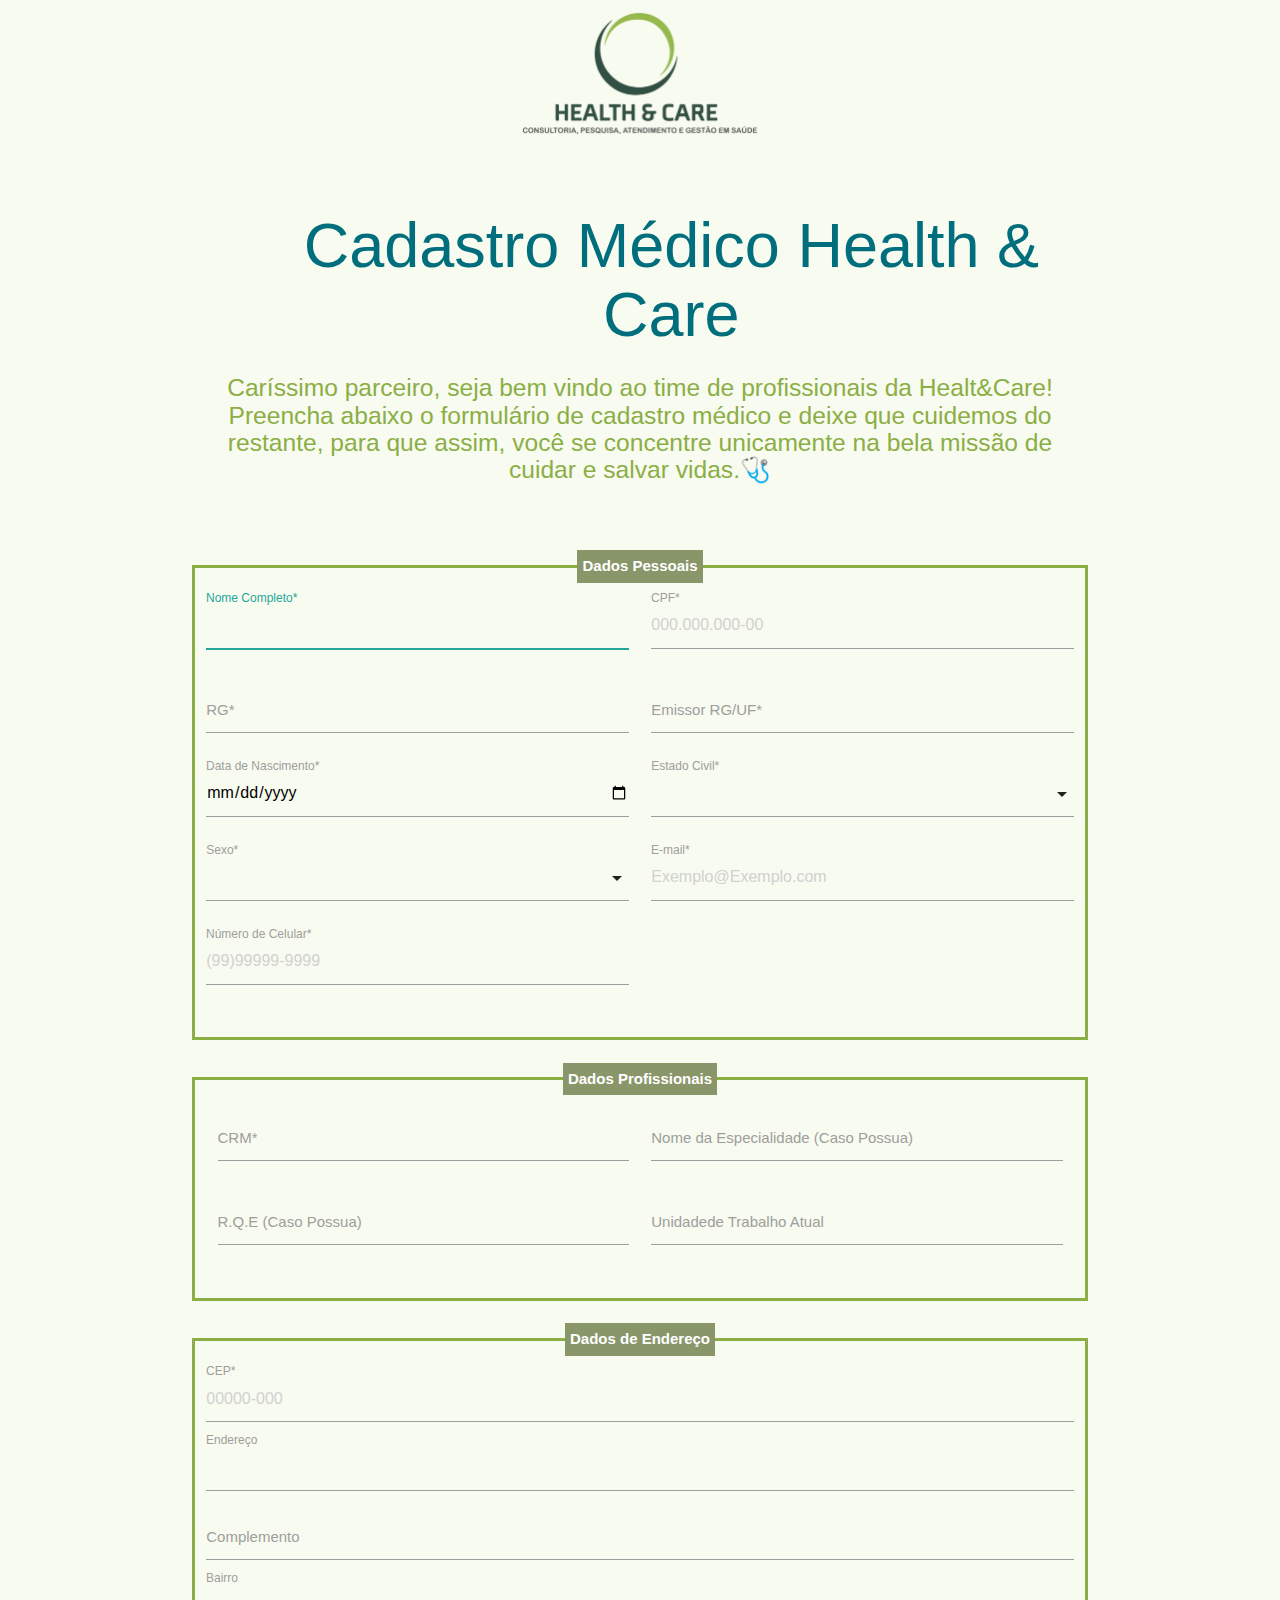
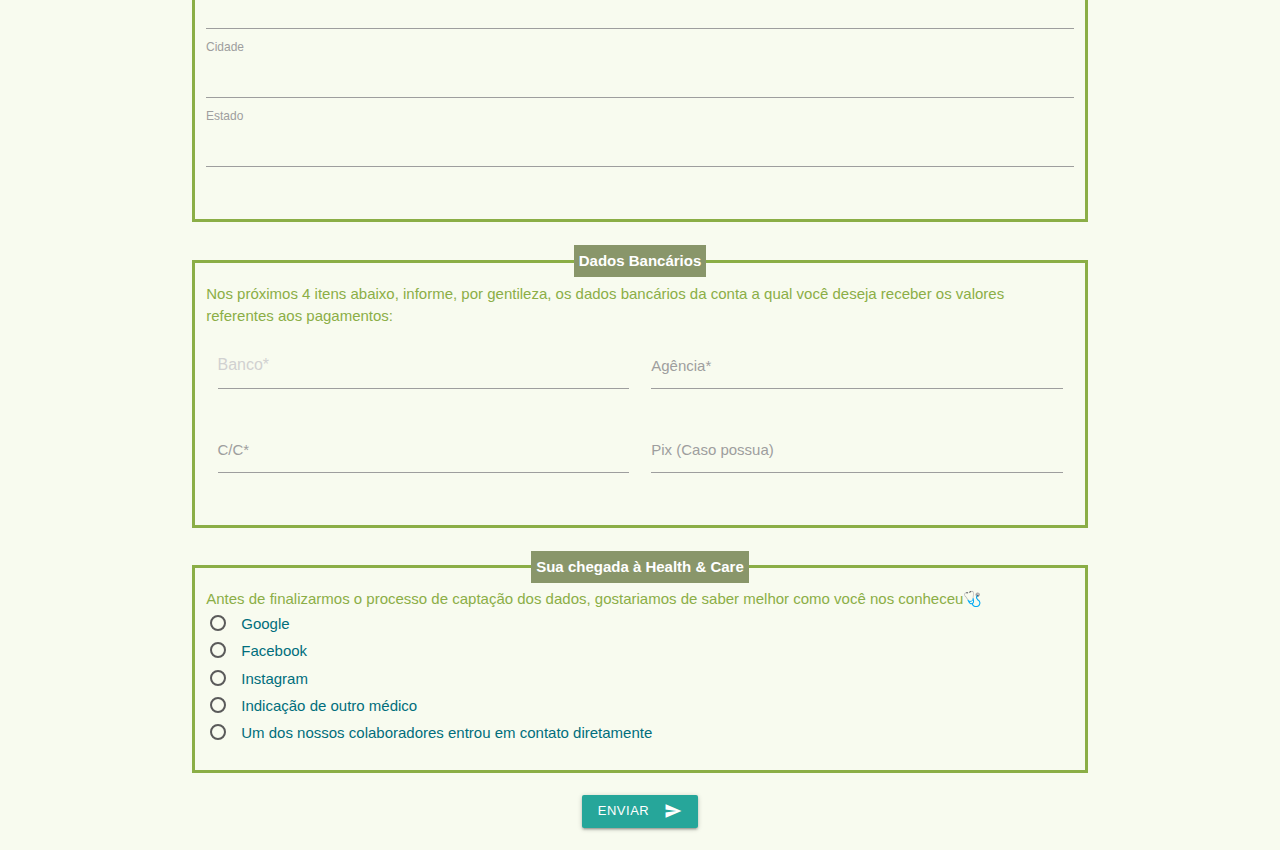
<file: index.html>
<!DOCTYPE html>
<html lang="en">
<head>
    <meta charset="UTF-8">
    <meta http-equiv="X-UA-Compatible" content="IE=edge">
    <meta name="viewport" content="width=device-width, initial-scale=1.0">
    <title>Formulário v2</title>
    <link rel="stylesheet" type="text/css" href="Formulario.css" media="screen">
    <link href="https://fonts.googleapis.com/icon?family=Material+Icons" rel="stylesheet">
    <link rel="stylesheet" href="https://cdnjs.cloudflare.com/ajax/libs/materialize/1.0.0/css/materialize.min.css">
    <script src="https://cdnjs.cloudflare.com/ajax/libs/materialize/1.0.0/js/materialize.min.js"></script>
    <script src="./scripts.js"></script>
    <!--Script para o API do Cep-->
    <script>
        document.addEventListener('DOMContentLoaded', function() {
        var caixaSelecao = document.querySelectorAll('select');
        M.FormSelect.init(caixaSelecao);
       } );
    </script>
    
</head>
<body>
<div class="conteudo">
<div class="imagem">
    <center>
        <img src="MARCA-01.png" alt="Logo" width="250px">
    </center>
</div>
</div>
<div class="container">
<form class="col s12">
<div class="row">
<div class="input-field col s12">
    <center>
    <h1 id="titulo1">Cadastro Médico Health & Care</h1>
    <h5 id="subtitulo">Caríssimo parceiro, seja bem vindo ao time de profissionais da Healt&Care! Preencha abaixo o formulário de cadastro médico e deixe que cuidemos do restante, para que assim, você se concentre unicamente na bela missão de cuidar e salvar vidas.🩺</h5>
    </center>
</div>
</div>
</form>
<br>
<fieldset class="grupo">
<legend id="titulo"><b>Dados Pessoais</b></legend>
<form class="col s12">
<div class="row">
<div class="input-field col s6">
    <input id="nome" type="text" class="validate" onkeypress="return ApenasLetras(event,this);" autofocus required>
    <label for="nome">Nome Completo*</label>
</div>
<div class="input-field col s6">
    <input type="text" class="validate" id="RegraValida" name="RegraValida" onkeydown="javascript: fMasc( this, mCPF );" maxlength="14" placeholder="000.000.000-00" required>
    <label for="CPF">CPF*</label>
</div>
<div class="input-field col s6">
    <input id="RG" type="text" class="validate" required>
    <label for="RG">RG*</label>
</div>
<div class="input-field col s6">
    <input id="rguf" type="text" class="validate" required>
    <label for="rbuf">Emissor RG/UF*</label>
</div>
<div class="input-field col s6">
    <input id="Data" type="date" class="validate" required>
    <label for="Data">Data de Nascimento*</label>
</div>
<div class="input-field col s6">
    <select id="Estado_Civil">
    <option disabled selected></option>
    <option>Casado(a)</option>
    <option>Solteiro(a)</option>
    <option>Divorciado(a)</option>
    <option>Viúvo(a)</option>
    </select> 
    <label for="Estado_Civil">Estado Civil*</label>
</div>
<div class="input-field col s6">
    <select id="sexo">
    <option disabled selected></option>
    <option>Masculino</option>
    <option>Feminino</option>
    <option>Não desejo informar</option>
    </select>
    <label>Sexo*</label>      
</div>
<div class="input-field col s6">
    <label for="email">E-mail*</label>
    <input type="email" name="email" id="email" class="validate"placeholder="Exemplo@Exemplo.com" required>
</div>         
<div class="input-field col s6">
    <label for="tel">Número de Celular*</label>
    <input type="text" name="telefone" id="telefone" onkeypress="Mascara(this); return event.charCode >= 48 && event.charCode <= 57" class="validate" placeholder="(99)99999-9999" maxlength="14" required>
</div>   
</div>
</fieldset>
<br>
<fieldset class="grupo">
<legend id="titulo"><b>Dados Profissionais</b></legend>  
<div class="row">          
<div class="input-field col s6">
    <label for="CRM">CRM*</label> 
    <input type="Text" name="CRM" id="CRM" required>
</div>
<div class="input-field col s6">
    <label for="Especialidade">Nome da Especialidade (Caso Possua)</label>
    <input type="text" id="Especialidade" name="Especialidade">
</div>
<div class="input-field col s6">
    <label for="RQE">R.Q.E (Caso Possua)</label>
    <input type="text" id="RQE" name="RQE">
</div>
<div class="input-field col s6">
    <label for="UTA">Unidadede Trabalho Atual</label>
    <input type="text" id="UTA" name="UTA">
</div>
</div>
</fieldset>
<br>
<fieldset class="grupo">
<legend id="titulo"><b>Dados de Endereço</b></legend>
<div class="row">
<div class="input-field">
    <input type="text" id="cep" maxlength="9" onkeypress="MascaraCep(this); return event.charCode >= 48 && event.charCode <= 57" placeholder="00000-000" autofocus required>
    <label for="cep">CEP*</label>
</div>
<div class="input-field">
    <input type="text" id="endereco" autofocus>
    <label for="endereco">Endereço</label>
</div>
<div class="input-field">
    <input type="text" id="Complemento">
    <label for="Complemento">Complemento</label>
</div>
<div class="input-field">
    <input type="text" id="bairro" autofocus>
    <label for="Bairro">Bairro</label>
</div>
<div class="input-field">
    <input type="text" id="cidade" autofocus>
    <label for="cidade">Cidade</label>
</div>
<div class="input-field">
    <input type="text" id="uf" autofocus>
    <label for="uf">Estado</label>
    <!--Scrip para o API do Cep-->
    <script src="https://code.jquery.com/jquery-3.0.0.min.js"></script>
    <script>
        $("#cep").blur(function(){
        var cep = this.value.replace(/[^0-9]/, "");
        if(cep.length != 8){
        return false;
            }
        var url = "https://viacep.com.br/ws/"+cep+"/json/";
        $.getJSON(url, function(dadosRetorno){
            try{
            $("#endereco").val(dadosRetorno.logradouro);
            $("#bairro").val(dadosRetorno.bairro);
            $("#cidade").val(dadosRetorno.localidade);
            $("#uf").val(dadosRetorno.uf);
                }catch(ex){}
                });
                });
    </script>
</div>
</div>   
</fieldset>
<br>      
<fieldset class="grupo">
<legend id="titulo"><b>Dados Bancários</b></legend>
<p id="subtitulo">Nos próximos 4 itens abaixo, informe, por gentileza, os dados bancários da conta a qual você deseja receber os valores referentes aos pagamentos:</p>
<div class="row">
<div class="input-field col s6">
    <input list="browsers" name="banco" onclick="executar()" id="banco" placeholder="Banco*" required>
    <datalist id="browsers">
      <option value="Banco do Brasil"></option>
      <option value="Caixa Econômica Federal"></option>
      <option value="Bradesco"></option>
      <option value="Itaú"></option>
      <option value="Santander"></option>
    </datalist>
</div>
<div class="input-field col s6">
    <input id="agencia" type="text" class="validate" required>
    <label for="agencia">Agência*</label>
</div>
<div class="input-field col s6">
    <input id="CC" type="text" class="validate" required>
    <label for="CC">C/C*</label>
</div>
<div class="input-field col s6">
    <input id="Pix" type="text" class="validate">
    <label for="pix">Pix (Caso possua)</label>
</div>
</div>
</fieldset>
<br>
<fieldset class="grupo">
<legend id="titulo"><b>Sua chegada à Health & Care</b></legend>
<p id="subtitulo">Antes de finalizarmos o processo de captação dos dados, gostariamos de saber melhor como você nos conheceu🩺</p>
<div class="campo">
    <label>
    <input class="with-gap" type="radio" name="devweb" value="Indicação"><span>Google</span>
    </label>
    <label>
    <input class="with-gap" type="radio" name="devweb" value="Facebook"><span>Facebook</span>
    </label>
    <label>
    <input class="with-gap" type="radio" name="devweb" value="Google"><span>Instagram</span>
    </label>
    <label>
    <input class="with-gap" type="radio" name="devweb" value="Instagram"><span>Indicação de outro médico</span>
    </label>
    <label>
    <input class="with-gap" type="radio" name="devweb" value="Um dos nossos colaboradores entrou em contato diretamente"><span>Um dos nossos colaboradores entrou em contato diretamente</span>
    </label>
</div>
</fieldset>
<br>
<div class="col s10 center">
    <button class="btn waves-effect waves-light btn-small" type="submit" value="Enviar">ENVIAR
    <i class="material-icons right">send</i>
    </button>
</div>
<br>
</div>
</body>
</html>
</file>
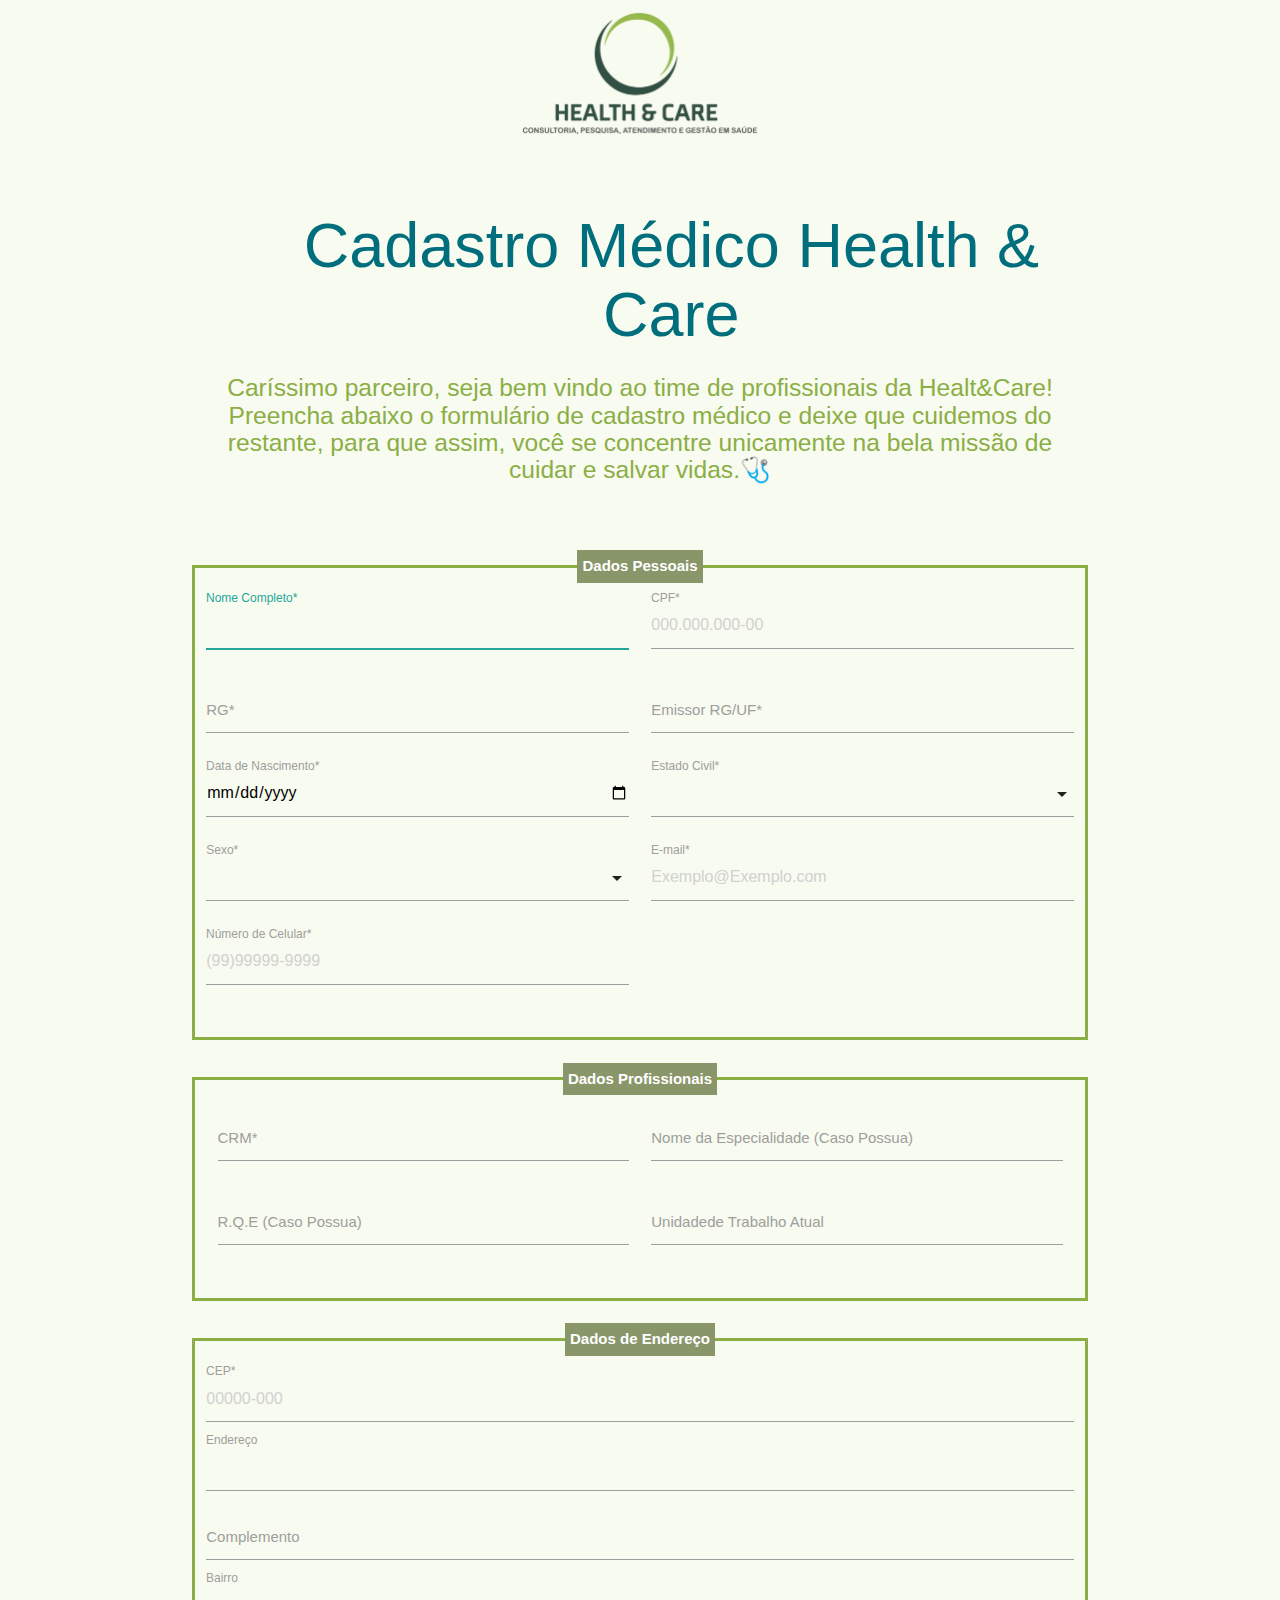
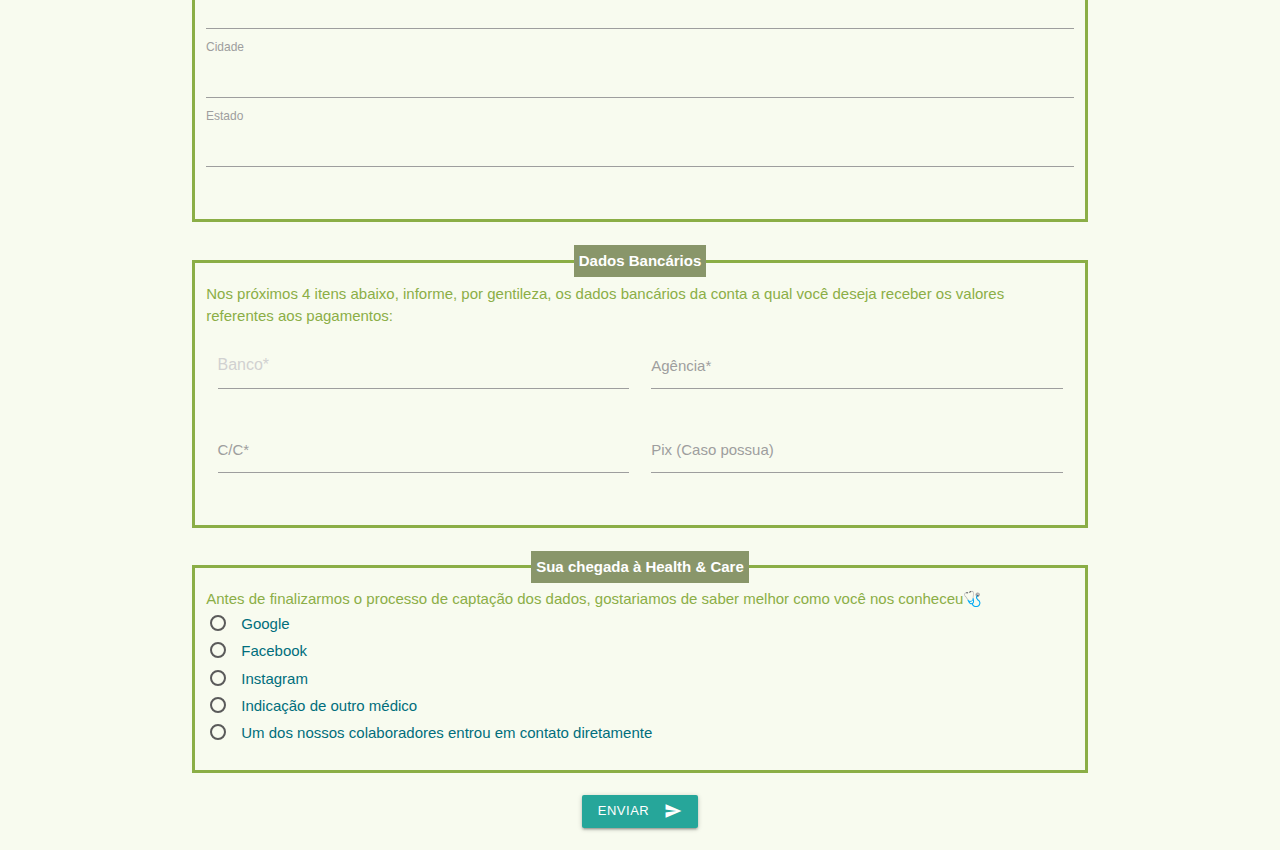
<file: Formulario-v2.1.html>
<!DOCTYPE html>
<html lang="en">
<head>
    <meta charset="UTF-8">
    <meta http-equiv="X-UA-Compatible" content="IE=edge">
    <meta name="viewport" content="width=device-width, initial-scale=1.0">
    <title>Formulário v2</title>
    <link rel="stylesheet" type="text/css" href="Formulario.css" media="screen">
    <link href="https://fonts.googleapis.com/icon?family=Material+Icons" rel="stylesheet">
    <link rel="stylesheet" href="https://cdnjs.cloudflare.com/ajax/libs/materialize/1.0.0/css/materialize.min.css">
    <script src="https://cdnjs.cloudflare.com/ajax/libs/materialize/1.0.0/js/materialize.min.js"></script>
    <script src="./scripts.js"></script>
    <!--Script para o API do Cep-->
    <script>
        document.addEventListener('DOMContentLoaded', function() {
        var caixaSelecao = document.querySelectorAll('select');
        M.FormSelect.init(caixaSelecao);
       } );
    </script>
    
</head>
<body>
<div class="conteudo">
<div class="imagem">
    <center>
        <img src="MARCA-01.png" alt="Logo" width="250px">
    </center>
</div>
</div>
<div class="container">
<form class="col s12">
<div class="row">
<div class="input-field col s12">
    <center>
    <h1 id="titulo1">Cadastro Médico Health & Care</h1>
    <h5 id="subtitulo">Caríssimo parceiro, seja bem vindo ao time de profissionais da Healt&Care! Preencha abaixo o formulário de cadastro médico e deixe que cuidemos do restante, para que assim, você se concentre unicamente na bela missão de cuidar e salvar vidas.🩺</h5>
    </center>
</div>
</div>
</form>
<br>
<fieldset class="grupo">
<legend id="titulo"><b>Dados Pessoais</b></legend>
<form class="col s12">
<div class="row">
<div class="input-field col s6">
    <input id="nome" type="text" class="validate" onkeypress="return ApenasLetras(event,this);" autofocus required>
    <label for="nome">Nome Completo*</label>
</div>
<div class="input-field col s6">
    <input type="text" class="validate" id="RegraValida" name="RegraValida" onkeydown="javascript: fMasc( this, mCPF );" maxlength="14" placeholder="000.000.000-00" required>
    <label for="CPF">CPF*</label>
</div>
<div class="input-field col s6">
    <input id="RG" type="text" class="validate" required>
    <label for="RG">RG*</label>
</div>
<div class="input-field col s6">
    <input id="rguf" type="text" class="validate" required>
    <label for="rbuf">Emissor RG/UF*</label>
</div>
<div class="input-field col s6">
    <input id="Data" type="date" class="validate" required>
    <label for="Data">Data de Nascimento*</label>
</div>
<div class="input-field col s6">
    <select id="Estado_Civil">
    <option disabled selected></option>
    <option>Casado(a)</option>
    <option>Solteiro(a)</option>
    <option>Divorciado(a)</option>
    <option>Viúvo(a)</option>
    </select> 
    <label for="Estado_Civil">Estado Civil*</label>
</div>
<div class="input-field col s6">
    <select id="sexo">
    <option disabled selected></option>
    <option>Masculino</option>
    <option>Feminino</option>
    <option>Não desejo informar</option>
    </select>
    <label>Sexo*</label>      
</div>
<div class="input-field col s6">
    <label for="email">E-mail*</label>
    <input type="email" name="email" id="email" class="validate"placeholder="Exemplo@Exemplo.com" required>
</div>         
<div class="input-field col s6">
    <label for="tel">Número de Celular*</label>
    <input type="text" name="telefone" id="telefone" onkeypress="Mascara(this); return event.charCode >= 48 && event.charCode <= 57" class="validate" placeholder="(99)99999-9999" maxlength="14" required>
</div>   
</div>
</fieldset>
<br>
<fieldset class="grupo">
<legend id="titulo"><b>Dados Profissionais</b></legend>  
<div class="row">          
<div class="input-field col s6">
    <label for="CRM">CRM*</label> 
    <input type="Text" name="CRM" id="CRM" required>
</div>
<div class="input-field col s6">
    <label for="Especialidade">Nome da Especialidade (Caso Possua)</label>
    <input type="text" id="Especialidade" name="Especialidade">
</div>
<div class="input-field col s6">
    <label for="RQE">R.Q.E (Caso Possua)</label>
    <input type="text" id="RQE" name="RQE">
</div>
<div class="input-field col s6">
    <label for="UTA">Unidadede Trabalho Atual</label>
    <input type="text" id="UTA" name="UTA">
</div>
</div>
</fieldset>
<br>
<fieldset class="grupo">
<legend id="titulo"><b>Dados de Endereço</b></legend>
<div class="row">
<div class="input-field">
    <input type="text" id="cep" maxlength="9" onkeypress="MascaraCep(this); return event.charCode >= 48 && event.charCode <= 57" placeholder="00000-000" autofocus required>
    <label for="cep">CEP*</label>
</div>
<div class="input-field">
    <input type="text" id="endereco" autofocus>
    <label for="endereco">Endereço</label>
</div>
<div class="input-field">
    <input type="text" id="Complemento">
    <label for="Complemento">Complemento</label>
</div>
<div class="input-field">
    <input type="text" id="bairro" autofocus>
    <label for="Bairro">Bairro</label>
</div>
<div class="input-field">
    <input type="text" id="cidade" autofocus>
    <label for="cidade">Cidade</label>
</div>
<div class="input-field">
    <input type="text" id="uf" autofocus>
    <label for="uf">Estado</label>
    <!--Scrip para o API do Cep-->
    <script src="https://code.jquery.com/jquery-3.0.0.min.js"></script>
    <script>
        $("#cep").blur(function(){
        var cep = this.value.replace(/[^0-9]/, "");
        if(cep.length != 8){
        return false;
            }
        var url = "https://viacep.com.br/ws/"+cep+"/json/";
        $.getJSON(url, function(dadosRetorno){
            try{
            $("#endereco").val(dadosRetorno.logradouro);
            $("#bairro").val(dadosRetorno.bairro);
            $("#cidade").val(dadosRetorno.localidade);
            $("#uf").val(dadosRetorno.uf);
                }catch(ex){}
                });
                });
    </script>
</div>
</div>   
</fieldset>
<br>      
<fieldset class="grupo">
<legend id="titulo"><b>Dados Bancários</b></legend>
<p id="subtitulo">Nos próximos 4 itens abaixo, informe, por gentileza, os dados bancários da conta a qual você deseja receber os valores referentes aos pagamentos:</p>
<div class="row">
<div class="input-field col s6">
    <input list="browsers" name="banco" onclick="executar()" id="banco" placeholder="Banco*" required>
    <datalist id="browsers">
      <option value="Banco do Brasil"></option>
      <option value="Caixa Econômica Federal"></option>
      <option value="Bradesco"></option>
      <option value="Itaú"></option>
      <option value="Santander"></option>
    </datalist>
</div>
<div class="input-field col s6">
    <input id="agencia" type="text" class="validate" required>
    <label for="agencia">Agência*</label>
</div>
<div class="input-field col s6">
    <input id="CC" type="text" class="validate" required>
    <label for="CC">C/C*</label>
</div>
<div class="input-field col s6">
    <input id="Pix" type="text" class="validate">
    <label for="pix">Pix (Caso possua)</label>
</div>
</div>
</fieldset>
<br>
<fieldset class="grupo">
<legend id="titulo"><b>Sua chegada à Health & Care</b></legend>
<p id="subtitulo">Antes de finalizarmos o processo de captação dos dados, gostariamos de saber melhor como você nos conheceu🩺</p>
<div class="campo">
    <label>
    <input class="with-gap" type="radio" name="devweb" value="Indicação"><span>Google</span>
    </label>
    <label>
    <input class="with-gap" type="radio" name="devweb" value="Facebook"><span>Facebook</span>
    </label>
    <label>
    <input class="with-gap" type="radio" name="devweb" value="Google"><span>Instagram</span>
    </label>
    <label>
    <input class="with-gap" type="radio" name="devweb" value="Instagram"><span>Indicação de outro médico</span>
    </label>
    <label>
    <input class="with-gap" type="radio" name="devweb" value="Um dos nossos colaboradores entrou em contato diretamente"><span>Um dos nossos colaboradores entrou em contato diretamente</span>
    </label>
</div>
</fieldset>
<br>
<div class="col s10 center">
    <button class="btn waves-effect waves-light btn-small" type="submit" value="Enviar">ENVIAR
    <i class="material-icons right">send</i>
    </button>
</div>
<br>
</div>
</body>
</html>
</file>
<file: Formulario.css>
*{   margin:0;
    padding: 0;
}

.corpo{
    width: 960px;
    margin: auto;
}


#titulo1{
    font-family: sans-serif;
    color: #006e7c;
    margin-left: 7%;
}
#titulo{
    font-family: sans-serif;
    color: #ffffff;
    margin-left: 0%;
}
#subtitulo{
    font-family: sans-serif;
    color: #8bae46;
    margin-left: 0%;
}
fieldset{
    border: 3px solid #8bae46;
}
legend{
    border: 5px solid #89966a;
    padding: 10px;
    text-align: center;
    background-color: #89966a;
}
body{
    background-color: #f8fbef;
    font-family: sans-serif;
    font-size: 1em;
    color: #f8fbef;
    margin-left: 36%;
    margin-top: 2%;
    justify-content: center;
}

input, select, textarea, button{
    border-radius: 5px;
}

.campo{
    margin-bottom: 1em;
}

.campo label{
    margin-bottom: 0.2em;
    color:#006e7c;
    display: block;
}

fieldset.grupo.campo{
    float: left;
    margin-right: 1em;
}

.campo input[type="text"], .campo input[type="email"], .campo select, .campo textarea {
    padding: 0.2em;
    border: 1px solid #006e7c;
    box-shadow: 2px 2px 2px rgba(0,0,0,0.2);
    display: block;
}

.campo section option{
    padding-right: 1em;
}

.campo input:focus, .campo select:focus, .campo textarea:focus{
    background: #f8fbef;
}

.botao{
    font-size: 1,2em;
    background:#006e7c;
    border: 0;
    margin-bottom: 1em;
    color: #ffffff;
    padding: 0.2em 0.6em;
    box-shadow: 2px 2px 2px rgba(0,0,0,0.2);
    text-shadow: 1px 1px 1px rgba(0,0,0,0.5);
    position: absolute;
    top: 260%;
    left: 50%;
    margin-right: -50%;
    transform: translate(-50%,-50%);
}

.botao:haver{
    background: #f8fbef;
    box-shadow: inset 2px 2px 2px rgba(0,0,0,0.2);
    text-shadow: none;
 }

 .botao, section{
     cursor: pointer;
 }
</file>
